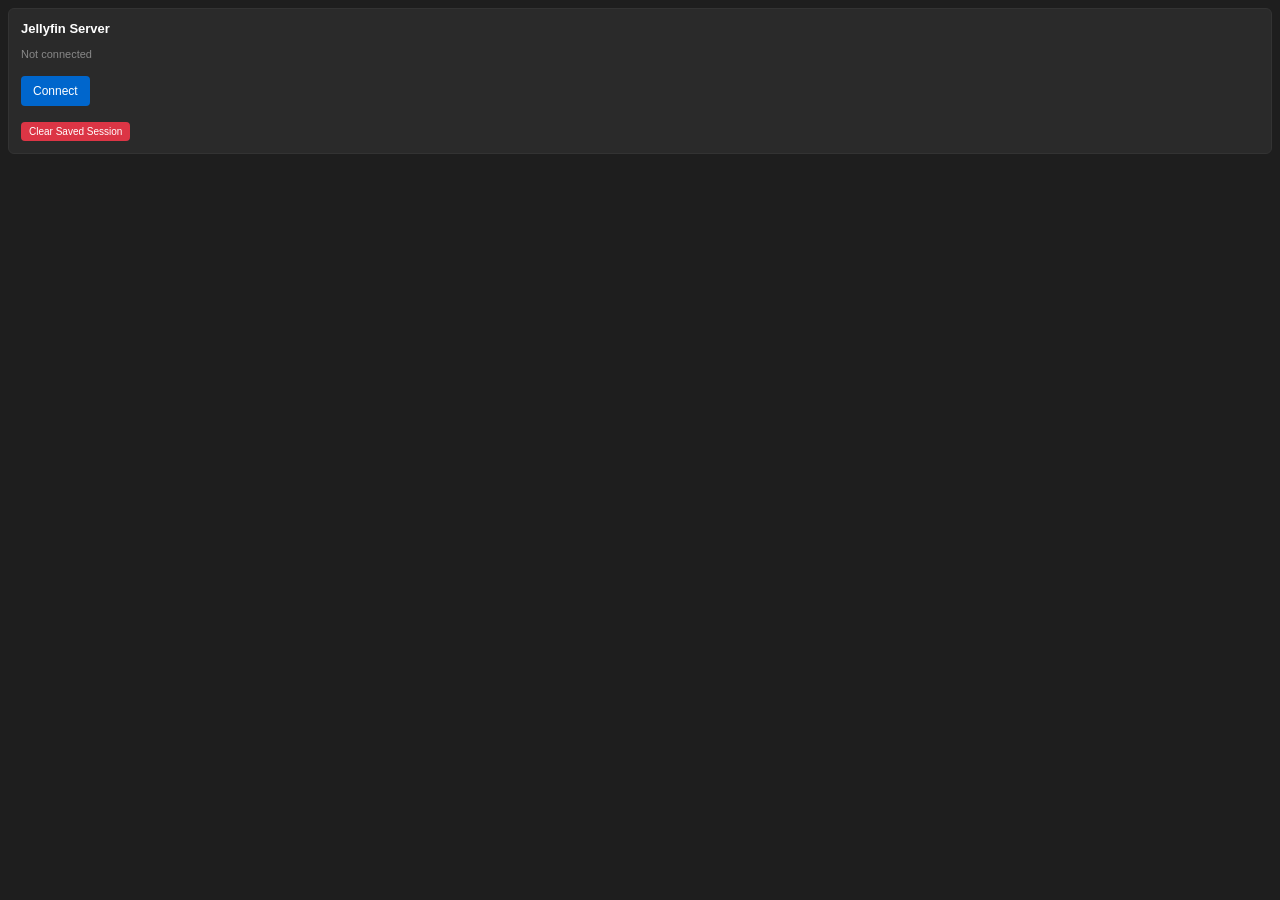
<file: src/ui/sidebar/index.html>
<!doctype html>
<html lang="en">
  <head>
    <meta charset="UTF-8" />
    <meta name="viewport" content="width=device-width, initial-scale=1.0" />
    <title>Jellyfin Browser</title>
    <link rel="stylesheet" href="sidebar.css" />
    <style>
      body {
        margin: 0;
        padding: 8px;
        font-family: -apple-system, BlinkMacSystemFont, 'Segoe UI', Roboto, sans-serif;
        font-size: 13px;
        background: #1e1e1e;
        color: #ffffff;
        overflow-x: hidden;
      }

      .container {
        display: flex;
        flex-direction: column;
        gap: 12px;
      }

      /* Server Management Section */
      .server-section {
        border: 1px solid #333;
        border-radius: 6px;
        padding: 12px;
        background: #2a2a2a;
      }

      .section-title {
        font-weight: 600;
        margin-bottom: 8px;
        color: #ffffff;
      }

      .server-controls {
        display: flex;
        flex-direction: column;
        gap: 8px;
      }

      .server-select {
        background: #3a3a3a;
        border: 1px solid #555;
        border-radius: 4px;
        color: #ffffff;
        padding: 6px 8px;
        font-size: 12px;
      }

      .server-status {
        font-size: 11px;
        color: #888;
        margin-top: 4px;
      }

      .server-status.connected {
        color: #4ade80;
      }

      .server-status.error {
        color: #ef4444;
      }

      .server-status.connecting {
        color: #f59e0b;
      }

      /* Login Section */
      .login-section {
        border: 1px solid #333;
        border-radius: 6px;
        padding: 12px;
        background: #2a2a2a;
      }

      .login-form {
        display: flex;
        flex-direction: column;
        gap: 8px;
      }

      .input-group {
        display: flex;
        flex-direction: column;
        gap: 4px;
      }

      .input-label {
        font-size: 11px;
        color: #ccc;
        font-weight: 500;
      }

      .text-input {
        background: #3a3a3a;
        border: 1px solid #555;
        border-radius: 4px;
        color: #ffffff;
        padding: 6px 8px;
        font-size: 12px;
      }

      .text-input:focus {
        outline: none;
        border-color: #0066cc;
      }

      .button {
        background: #0066cc;
        border: none;
        border-radius: 4px;
        color: #ffffff;
        padding: 8px 12px;
        font-size: 12px;
        cursor: pointer;
        font-weight: 500;
      }

      .button:hover {
        background: #0052a3;
      }

      .button.danger {
        background: #dc3545;
      }

      .button.danger:hover {
        background: #c82333;
      }

      .button.danger:disabled {
        background: #6c757d;
        cursor: not-allowed;
      }

      .button:disabled {
        background: #555;
        cursor: not-allowed;
      }

      .button.secondary {
        background: #555;
      }

      .button.secondary:hover {
        background: #666;
      }

      /* Search Section */
      .search-section {
        border: 1px solid #333;
        border-radius: 6px;
        padding: 12px;
        background: #2a2a2a;
      }

      .search-input {
        width: 100%;
        box-sizing: border-box;
      }

      /* Media List Section */
      .media-section {
        border: 1px solid #333;
        border-radius: 6px;
        padding: 12px;
        background: #2a2a2a;
        flex: 1;
      }

      .media-list {
        max-height: 400px;
        overflow-y: auto;
      }

      .media-item {
        display: flex;
        flex-direction: column;
        padding: 8px;
        border: 1px solid #444;
        border-radius: 4px;
        margin-bottom: 8px;
        cursor: pointer;
        background: #333;
      }

      .media-item:hover {
        background: #3a3a3a;
        border-color: #555;
      }

      .media-item.selected {
        background: #0066cc;
        border-color: #0066cc;
      }

      .media-title {
        font-weight: 500;
        font-size: 12px;
        margin-bottom: 2px;
      }

      .media-subtitle {
        font-size: 11px;
        color: #aaa;
        margin-bottom: 4px;
      }

      .media-meta {
        font-size: 10px;
        color: #888;
      }

      /* Episode Selection */
      .episode-section {
        border: 1px solid #333;
        border-radius: 6px;
        padding: 12px;
        background: #2a2a2a;
        display: none;
      }

      .season-select {
        margin-bottom: 8px;
      }

      .episode-list {
        max-height: 200px;
        overflow-y: auto;
      }

      .episode-item {
        padding: 6px 8px;
        border: 1px solid #444;
        border-radius: 4px;
        margin-bottom: 4px;
        cursor: pointer;
        background: #333;
        font-size: 11px;
      }

      .episode-item:hover {
        background: #3a3a3a;
      }

      .episode-item.selected {
        background: #0066cc;
      }

      .episode-item.unavailable {
        opacity: 0.6;
        color: #999;
        background: #2a2a2a;
      }

      .episode-item.unavailable:hover {
        background: #2a2a2a;
        cursor: not-allowed;
      }

      .unavailable-icon {
        color: #f59e0b;
        font-size: 12px;
        margin-left: 4px;
      }

      /* Tab Navigation */
      .tab-nav {
        display: flex;
        margin-bottom: 12px;
        border-bottom: 1px solid #333;
      }

      .tab-button {
        background: none;
        border: none;
        color: #888;
        padding: 8px 12px;
        cursor: pointer;
        font-size: 12px;
        border-bottom: 2px solid transparent;
      }

      .tab-button.active {
        color: #ffffff;
        border-bottom-color: #0066cc;
      }

      .tab-content {
        display: none;
      }

      .tab-content.active {
        display: block;
      }

      /* Loading and Error States */
      .loading {
        text-align: center;
        color: #888;
        padding: 20px;
        font-size: 12px;
      }

      .error {
        color: #ef4444;
        font-size: 11px;
        margin-top: 4px;
      }

      .empty-state {
        text-align: center;
        color: #888;
        padding: 20px;
        font-size: 12px;
      }

      /* Scrollbar styling */
      ::-webkit-scrollbar {
        width: 6px;
      }

      ::-webkit-scrollbar-track {
        background: #2a2a2a;
      }

      ::-webkit-scrollbar-thumb {
        background: #555;
        border-radius: 3px;
      }

      ::-webkit-scrollbar-thumb:hover {
        background: #666;
      }
    </style>
  </head>
  <body>
    <div class="container">
      <!-- Server Connection -->
      <div class="server-section">
        <div class="section-title">Jellyfin Server</div>
        <div class="server-controls">
          <div id="serverStatus" class="server-status">Not connected</div>
          <div style="display: flex; gap: 8px; margin-top: 8px">
            <button id="connectBtn" class="button primary">Connect</button>
            <button id="logoutBtn" class="button secondary" style="display: none">Logout</button>
          </div>
          <div style="margin-top: 8px">
            <button
              id="clearSessionBtn"
              class="button danger small"
              style="font-size: 10px; padding: 4px 8px"
            >
              Clear Saved Session
            </button>
          </div>
        </div>
      </div>

      <!-- Login Section -->
      <div id="loginSection" class="login-section" style="display: none">
        <div class="section-title">Login to Jellyfin</div>
        <div class="login-form">
          <div class="input-group">
            <label class="input-label" for="serverUrl">Server URL</label>
            <input
              type="text"
              id="serverUrl"
              class="text-input"
              placeholder="http://your-server:8096"
            />
          </div>
          <div class="input-group">
            <label class="input-label" for="username">Username</label>
            <input type="text" id="username" class="text-input" placeholder="Your username" />
          </div>
          <div class="input-group">
            <label class="input-label" for="password">Password</label>
            <input type="password" id="password" class="text-input" placeholder="Your password" />
          </div>
          <div id="loginError" class="error"></div>
          <button id="loginBtn" class="button">Login</button>
          <button id="cancelLoginBtn" class="button secondary">Cancel</button>
        </div>
      </div>

      <!-- Main Content Tabs -->
      <div id="mainContent" style="display: none">
        <div class="tab-nav">
          <button class="tab-button" data-tab="tvshows">TV Shows</button>
          <button class="tab-button" data-tab="movies">Movies</button>
          <button class="tab-button active" data-tab="recent">Recent</button>
          <button class="tab-button" data-tab="search">Search</button>
        </div>

        <!-- Recent Items Tab -->
        <div id="recentTab" class="tab-content active">
          <div class="media-section">
            <div class="section-title">Recently Added</div>
            <div id="recentList" class="media-grid"></div>
          </div>
        </div>

        <!-- Movies Tab -->
        <div id="moviesTab" class="tab-content">
          <div class="media-section">
            <div class="section-title">Movies</div>
            <div id="moviesGrid" class="media-grid"></div>
          </div>
        </div>

        <!-- TV Shows Tab -->
        <div id="tvshowsTab" class="tab-content">
          <div class="media-section">
            <div class="section-title">TV Shows</div>
            <div id="tvshowsGrid" class="media-grid"></div>
          </div>
        </div>

        <!-- Search Tab -->
        <div id="searchTab" class="tab-content">
          <div class="search-section">
            <div class="section-title">Search</div>
            <input
              type="text"
              id="searchInput"
              class="text-input search-input"
              placeholder="Search for movies, shows..."
            />
          </div>
          <div class="media-section">
            <div id="searchResults" class="media-list">
              <div class="empty-state">Enter a search term above</div>
            </div>
          </div>
        </div>
      </div>

      <!-- Episode Selection -->
      <div id="episodeSection" class="episode-section">
        <div class="section-title">Select Episode</div>
        <div class="input-group">
          <label class="input-label">Season</label>
          <select id="seasonSelect" class="server-select season-select">
            <option value="">Loading seasons...</option>
          </select>
        </div>
        <div id="episodeList" class="episode-list">
          <div class="loading">Select a season</div>
        </div>
        <div style="display: flex; gap: 8px; margin-top: 8px">
          <button id="playEpisodeBtn" class="button" disabled>Play Episode</button>
        </div>
        <button id="cancelEpisodeBtn" class="button secondary" style="margin-top: 8px">Back</button>
      </div>
    </div>

    <script>
      /**
       * Debug logging helper function
       * Only logs if debug logging is enabled in preferences
       */
      function debugLog(message) {
        if (iina?.preferences?.get?.('debug_logging')) {
          console.log('DEBUG: ' + message);
        }
      }
    </script>
    <script src="components/MediaCard.js"></script>
    <script src="components/MediaGrid.js"></script>
    <script src="components/RecentTab.js"></script>
    <script src="components/LibraryTab.js"></script>
    <script src="components/Authentication.js"></script>
    <script src="sidebar.js"></script>
  </body>
</html>
</file>
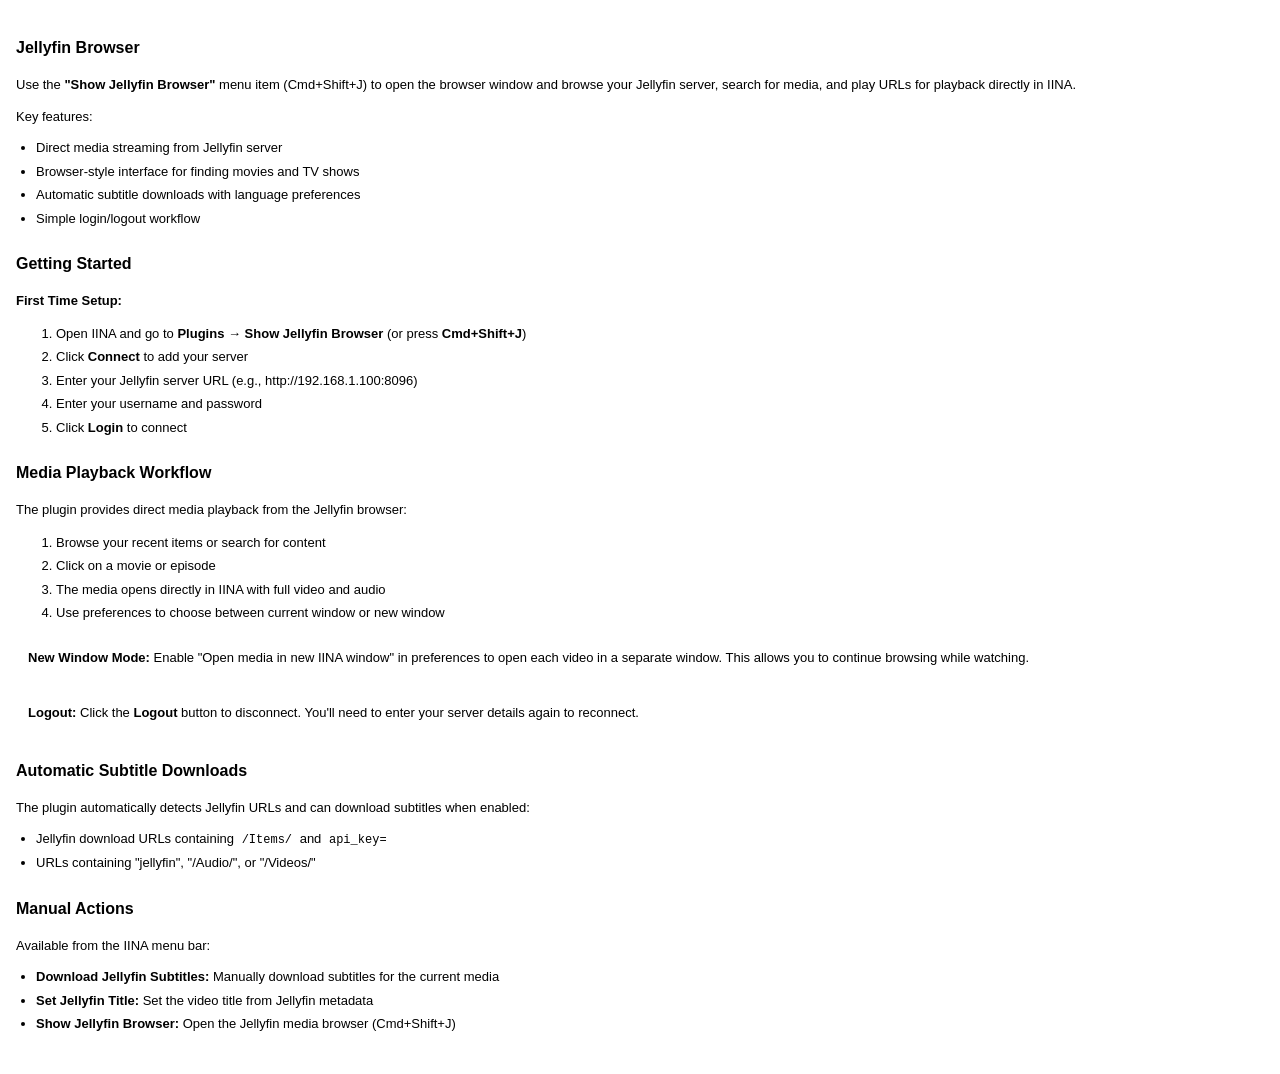
<file: help.html>
<!doctype html>
<html lang="en">
  <head>
    <meta charset="UTF-8" />
    <title>Jellyfin Plugin Help</title>
    <style>
      :root {
        color-scheme: light dark;
      }
      * {
        box-sizing: border-box;
      }

      html {
        margin: 0;
        padding: 0;
      }

      body {
        padding: 16px;
        margin: 0;
        font-size: 13px;
        font-family:
          -apple-system, BlinkMacSystemFont, 'Segoe UI', Roboto, Oxygen, Ubuntu, Cantarell,
          'Open Sans', 'Helvetica Neue', sans-serif;
        line-height: 1.5;
      }

      h1 {
        font-size: 18px;
        margin-bottom: 16px;
      }

      h2 {
        font-size: 16px;
        margin: 20px 0 10px 0;
        padding-bottom: 5px;
      }

      p {
        margin: 0 0 12px 0;
      }

      ul {
        margin: 8px 0;
        padding-left: 20px;
      }

      li {
        margin-bottom: 4px;
      }

      code {
        border-radius: 3px;
        padding: 2px 4px;
        font-family:
          'SF Mono', Monaco, 'Cascadia Code', 'Roboto Mono', Consolas, 'Courier New', monospace;
        font-size: 12px;
      }

      .section {
        margin-bottom: 24px;
      }

      .small {
        font-size: 11px;
      }

      .note {
        border-radius: 4px;
        padding: 12px;
        margin: 12px 0;
      }
    </style>
  </head>
  <body>
    <div class="section">
      <h2>Jellyfin Browser</h2>
      <p>
        Use the <strong>"Show Jellyfin Browser"</strong> menu item (Cmd+Shift+J) to open the browser
        window and browse your Jellyfin server, search for media, and play URLs for playback
        directly in IINA.
      </p>
      <p>Key features:</p>
      <ul>
        <li>Direct media streaming from Jellyfin server</li>
        <li>Browser-style interface for finding movies and TV shows</li>
        <li>Automatic subtitle downloads with language preferences</li>
        <li>Simple login/logout workflow</li>
      </ul>
    </div>

    <div class="section">
      <h2>Getting Started</h2>
      <p>
        <strong>First Time Setup:</strong>
      </p>
      <ol>
        <li>
          Open IINA and go to
          <strong>Plugins → Show Jellyfin Browser</strong> (or press <strong>Cmd+Shift+J</strong>)
        </li>
        <li>Click <strong>Connect</strong> to add your server</li>
        <li>Enter your Jellyfin server URL (e.g., http://192.168.1.100:8096)</li>
        <li>Enter your username and password</li>
        <li>Click <strong>Login</strong> to connect</li>
      </ol>
    </div>

    <div class="section">
      <h2>Media Playback Workflow</h2>
      <p>The plugin provides direct media playback from the Jellyfin browser:</p>
      <ol>
        <li>Browse your recent items or search for content</li>
        <li>Click on a movie or episode</li>
        <li>The media opens directly in IINA with full video and audio</li>
        <li>Use preferences to choose between current window or new window</li>
      </ol>

      <div class="note">
        <strong>New Window Mode:</strong> Enable "Open media in new IINA window" in preferences to
        open each video in a separate window. This allows you to continue browsing while watching.
      </div>

      <div class="note">
        <strong>Logout:</strong> Click the <strong>Logout</strong> button to disconnect. You'll need
        to enter your server details again to reconnect.
      </div>
    </div>

    <div class="section">
      <h2>Automatic Subtitle Downloads</h2>
      <p>The plugin automatically detects Jellyfin URLs and can download subtitles when enabled:</p>
      <ul>
        <li>
          Jellyfin download URLs containing <code>/Items/</code> and
          <code>api_key=</code>
        </li>
        <li>URLs containing "jellyfin", "/Audio/", or "/Videos/"</li>
      </ul>
    </div>

    <div class="section">
      <h2>Manual Actions</h2>
      <p>Available from the IINA menu bar:</p>
      <ul>
        <li>
          <strong>Download Jellyfin Subtitles:</strong> Manually download subtitles for the current
          media
        </li>
        <li><strong>Set Jellyfin Title:</strong> Set the video title from Jellyfin metadata</li>
        <li>
          <strong>Show Jellyfin Browser:</strong> Open the Jellyfin media browser (Cmd+Shift+J)
        </li>
      </ul>
    </div>
  </body>
</html>
</file>
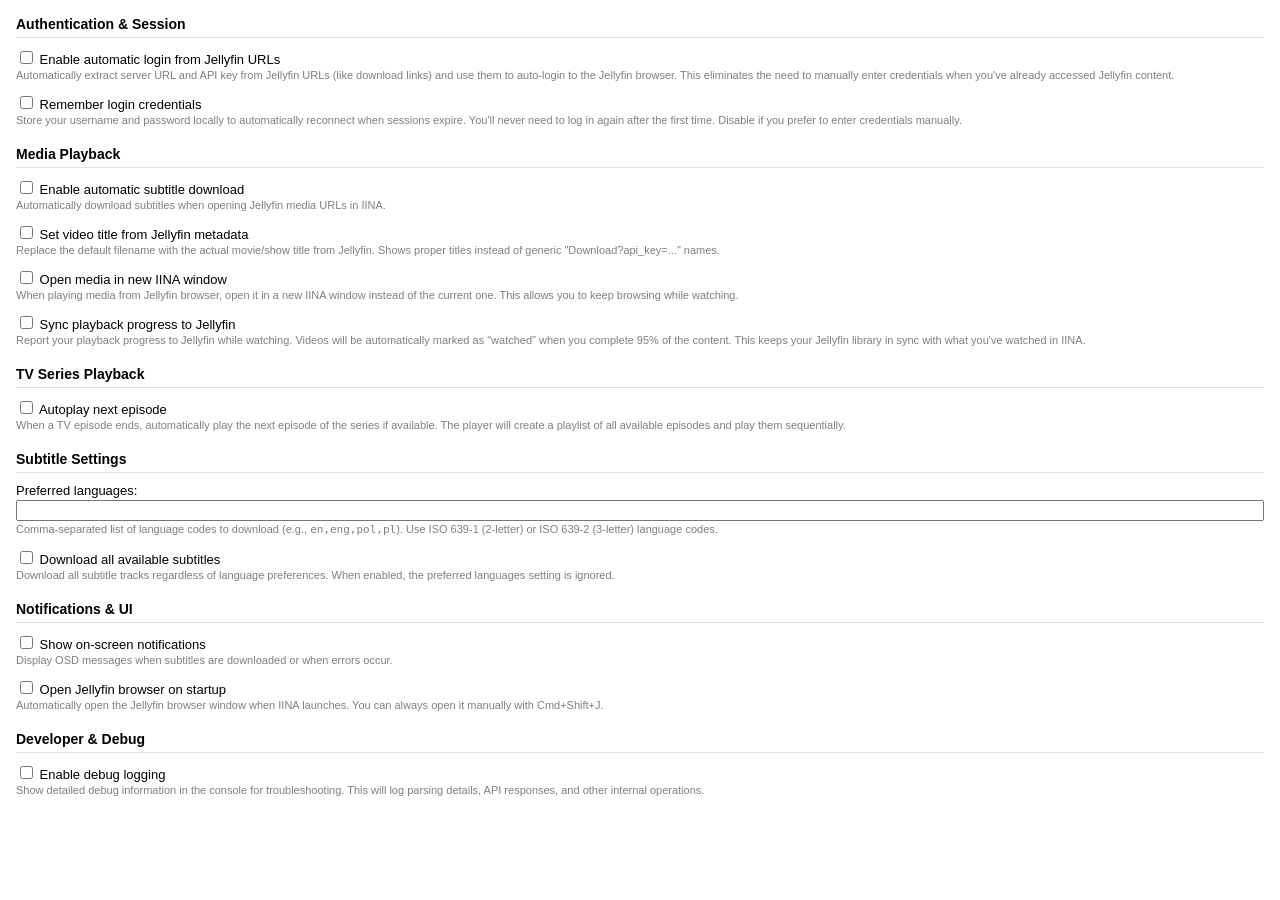
<file: pref.html>
<!doctype html>
<html lang="en">
  <head>
    <meta charset="UTF-8" />
    <title>Jellyfin Plugin Preferences</title>
    <style>
      * {
        box-sizing: border-box;
      }

      html {
        margin: 0;
        padding: 0;
      }

      body {
        padding: 16px;
        margin: 0;
        font-size: 13px;
        font-family:
          -apple-system, BlinkMacSystemFont, 'Segoe UI', Roboto, Oxygen, Ubuntu, Cantarell,
          'Open Sans', 'Helvetica Neue', sans-serif;
      }

      p {
        margin: 0;
      }

      small,
      .small {
        font-size: 11px;
      }

      .secondary {
        color: rgba(0, 0, 0, 0.5);
      }

      .pref-section {
        margin-bottom: 12px;
      }

      .pref-help {
        margin-top: 2px;
      }

      .section-header {
        font-weight: bold;
        font-size: 14px;
        margin: 20px 0 10px 0;
        padding-bottom: 5px;
        border-bottom: 1px solid #e0e0e0;
      }

      .section-header:first-child {
        margin-top: 0;
      }
    </style>
  </head>

  <body>
    <div class="section-header">Authentication & Session</div>

    <div class="pref-section">
      <label>
        <input type="checkbox" data-type="bool" data-pref-key="auto_login_enabled" />
        Enable automatic login from Jellyfin URLs
      </label>
      <p class="small secondary pref-help">
        Automatically extract server URL and API key from Jellyfin URLs (like download links) and
        use them to auto-login to the Jellyfin browser. This eliminates the need to manually enter
        credentials when you've already accessed Jellyfin content.
      </p>
    </div>

    <div class="pref-section">
      <label>
        <input type="checkbox" data-type="bool" data-pref-key="jellyfin_persist_credentials" />
        Remember login credentials
      </label>
      <p class="small secondary pref-help">
        Store your username and password locally to automatically reconnect when sessions expire.
        You'll never need to log in again after the first time. Disable if you prefer to enter
        credentials manually.
      </p>
    </div>

    <div class="section-header">Media Playback</div>

    <div class="pref-section">
      <label>
        <input type="checkbox" data-type="bool" data-pref-key="auto_download_enabled" />
        Enable automatic subtitle download
      </label>
      <p class="small secondary pref-help">
        Automatically download subtitles when opening Jellyfin media URLs in IINA.
      </p>
    </div>

    <div class="pref-section">
      <label>
        <input type="checkbox" data-type="bool" data-pref-key="set_video_title" />
        Set video title from Jellyfin metadata
      </label>
      <p class="small secondary pref-help">
        Replace the default filename with the actual movie/show title from Jellyfin. Shows proper
        titles instead of generic "Download?api_key=..." names.
      </p>
    </div>

    <div class="pref-section">
      <label>
        <input type="checkbox" data-type="bool" data-pref-key="open_in_new_window" />
        Open media in new IINA window
      </label>
      <p class="small secondary pref-help">
        When playing media from Jellyfin browser, open it in a new IINA window instead of the
        current one. This allows you to keep browsing while watching.
      </p>
    </div>

    <div class="pref-section">
      <label>
        <input type="checkbox" data-type="bool" data-pref-key="sync_playback_progress" />
        Sync playback progress to Jellyfin
      </label>
      <p class="small secondary pref-help">
        Report your playback progress to Jellyfin while watching. Videos will be automatically
        marked as "watched" when you complete 95% of the content. This keeps your Jellyfin library
        in sync with what you've watched in IINA.
      </p>
    </div>

    <div class="section-header">TV Series Playback</div>

    <div class="pref-section">
      <label>
        <input type="checkbox" data-type="bool" data-pref-key="autoplay_next_episode" />
        Autoplay next episode
      </label>
      <p class="small secondary pref-help">
        When a TV episode ends, automatically play the next episode of the series if available. The
        player will create a playlist of all available episodes and play them sequentially.
      </p>
    </div>

    <div class="section-header">Subtitle Settings</div>

    <div class="pref-section">
      <label>
        Preferred languages:
        <input
          type="text"
          data-pref-key="preferred_languages"
          style="width: 100%; margin-top: 2px"
        />
      </label>
      <p class="small secondary pref-help">
        Comma-separated list of language codes to download (e.g.,
        <code>en,eng,pol,pl</code>). Use ISO 639-1 (2-letter) or ISO 639-2 (3-letter) language
        codes.
      </p>
    </div>

    <div class="pref-section">
      <label>
        <input type="checkbox" data-type="bool" data-pref-key="download_all_subtitles" />
        Download all available subtitles
      </label>
      <p class="small secondary pref-help">
        Download all subtitle tracks regardless of language preferences. When enabled, the preferred
        languages setting is ignored.
      </p>
    </div>

    <div class="section-header">Notifications & UI</div>

    <div class="pref-section">
      <label>
        <input type="checkbox" data-type="bool" data-pref-key="show_notifications" />
        Show on-screen notifications
      </label>
      <p class="small secondary pref-help">
        Display OSD messages when subtitles are downloaded or when errors occur.
      </p>
    </div>

    <div class="pref-section">
      <label>
        <input type="checkbox" data-type="bool" data-pref-key="auto_open_browser" />
        Open Jellyfin browser on startup
      </label>
      <p class="small secondary pref-help">
        Automatically open the Jellyfin browser window when IINA launches. You can always open it
        manually with Cmd+Shift+J.
      </p>
    </div>

    <div class="section-header">Developer & Debug</div>

    <div class="pref-section">
      <label>
        <input type="checkbox" data-type="bool" data-pref-key="debug_logging" />
        Enable debug logging
      </label>
      <p class="small secondary pref-help">
        Show detailed debug information in the console for troubleshooting. This will log parsing
        details, API responses, and other internal operations.
      </p>
    </div>
  </body>
</html>
</file>
<file: src/ui/sidebar/sidebar.css>
/* Additional styling for Jellyfin sidebar */

/* Custom scrollbar for better dark theme integration */
::-webkit-scrollbar {
  width: 8px;
}

::-webkit-scrollbar-track {
  background: #1e1e1e;
  border-radius: 4px;
}

::-webkit-scrollbar-thumb {
  background: #555;
  border-radius: 4px;
  border: 1px solid #333;
}

::-webkit-scrollbar-thumb:hover {
  background: #666;
}

/* Loading animation */
@keyframes spin {
  0% {
    transform: rotate(0deg);
  }
  100% {
    transform: rotate(360deg);
  }
}

.loading::before {
  content: '⏳ ';
  display: inline-block;
  animation: spin 1s linear infinite;
}

/* Better focus states for accessibility */
.text-input:focus,
.server-select:focus,
.season-select:focus {
  outline: 2px solid #0066cc;
  outline-offset: 1px;
}

/* Media item hover effects */
.media-item {
  transition: all 0.2s ease;
}

.media-item:hover {
  transform: translateY(-1px);
  box-shadow: 0 2px 8px rgba(0, 102, 204, 0.2);
}

/* Button hover effects */
.button {
  transition: all 0.2s ease;
}

.button:active {
  transform: translateY(1px);
}

/* Error state styling */
.error::before {
  content: '⚠️ ';
}

/* Success state styling */
.server-status.connected::before {
  content: '✅ ';
}

/* Connection indicator */
.server-status.connecting::before {
  content: '🔄 ';
  animation: spin 1s linear infinite;
}

/* Episode list improvements */
.episode-item {
  transition: all 0.15s ease;
}

.episode-item:hover {
  transform: translateX(4px);
}

/* Tab button improvements */
.tab-button {
  transition: all 0.2s ease;
}

.tab-button:hover {
  background: rgba(255, 255, 255, 0.05);
}

/* Media type badges */
.media-meta {
  background: #444;
  padding: 2px 6px;
  border-radius: 3px;
  display: inline-block;
  margin-top: 4px;
}

/* Empty state improvements */
.empty-state {
  opacity: 0.7;
  font-style: italic;
}

/* Form improvements */
.input-group {
  position: relative;
}

.text-input:valid {
  border-color: #4ade80;
}

.text-input:invalid:not(:placeholder-shown) {
  border-color: #ef4444;
}

/* Responsive improvements for smaller sidebars */
@media (max-width: 300px) {
  .server-controls {
    gap: 6px;
  }

  .container {
    gap: 8px;
  }

  .section-title {
    font-size: 12px;
  }
}

/* =================================
   Media Grid Styles
   ================================= */

.media-grid {
  display: grid;
  grid-template-columns: repeat(auto-fill, minmax(100px, 1fr));
  gap: 12px;
  padding: 8px 0;
}

/* Grid loading state */
.media-grid__loading {
  grid-column: 1 / -1;
  display: flex;
  flex-direction: column;
  align-items: center;
  justify-content: center;
  padding: 40px 20px;
  color: #888;
}

.media-grid__spinner {
  width: 32px;
  height: 32px;
  border: 3px solid #444;
  border-top-color: #0066cc;
  border-radius: 50%;
  animation: spin 0.8s linear infinite;
}

.media-grid__spinner--small {
  width: 16px;
  height: 16px;
  border-width: 2px;
}

.media-grid__loading-text {
  margin-top: 12px;
  font-size: 12px;
}

/* Grid error state */
.media-grid__error {
  grid-column: 1 / -1;
  display: flex;
  flex-direction: column;
  align-items: center;
  justify-content: center;
  padding: 40px 20px;
  text-align: center;
}

.media-grid__error-icon {
  font-size: 32px;
  margin-bottom: 12px;
}

.media-grid__error-message {
  color: #ef4444;
  font-size: 12px;
  margin-bottom: 16px;
}

.media-grid__retry-btn {
  font-size: 12px;
}

/* Grid empty state */
.media-grid__empty {
  grid-column: 1 / -1;
  display: flex;
  flex-direction: column;
  align-items: center;
  justify-content: center;
  padding: 40px 20px;
  text-align: center;
  color: #888;
}

.media-grid__empty-icon {
  font-size: 32px;
  margin-bottom: 12px;
  opacity: 0.5;
}

.media-grid__empty-message {
  font-size: 12px;
  font-style: italic;
}

/* Load more indicator */
.media-grid__load-more {
  grid-column: 1 / -1;
  display: flex;
  align-items: center;
  justify-content: center;
  gap: 8px;
  padding: 16px;
  color: #888;
  font-size: 11px;
}

/* Sentinel for infinite scroll (invisible) */
.media-grid__sentinel {
  grid-column: 1 / -1;
  height: 1px;
}

/* =================================
   Media Card Styles
   ================================= */

.media-card {
  display: flex;
  flex-direction: column;
  background: #2a2a2a;
  border-radius: 6px;
  overflow: hidden;
  cursor: pointer;
  transition: all 0.2s ease;
  border: 2px solid transparent;
}

.media-card:hover {
  transform: translateY(-2px);
  box-shadow: 0 4px 12px rgba(0, 0, 0, 0.3);
  border-color: #444;
}

.media-card--selected {
  border-color: #0066cc;
  box-shadow: 0 0 0 2px rgba(0, 102, 204, 0.3);
}

/* Card poster container */
.media-card__poster {
  position: relative;
  width: 100%;
  padding-top: 150%; /* 2:3 aspect ratio */
  background: #1e1e1e;
  overflow: hidden;
}

.media-card__image {
  position: absolute;
  top: 0;
  left: 0;
  width: 100%;
  height: 100%;
  object-fit: cover;
  transition: transform 0.2s ease;
}

.media-card:hover .media-card__image {
  transform: scale(1.05);
}

/* Placeholder for missing images */
.media-card__placeholder {
  position: absolute;
  top: 0;
  left: 0;
  width: 100%;
  height: 100%;
  display: flex;
  align-items: center;
  justify-content: center;
  background: linear-gradient(135deg, #2a2a2a 0%, #1e1e1e 100%);
}

.media-card__placeholder-icon {
  font-size: 32px;
  opacity: 0.5;
}

/* Year badge (top-left) */
.media-card__year {
  position: absolute;
  top: 6px;
  left: 6px;
  background: rgba(0, 0, 0, 0.7);
  color: #fff;
  font-size: 10px;
  padding: 2px 6px;
  border-radius: 3px;
  font-weight: 500;
}

/* Type badge (bottom-right) */
.media-card__badge {
  position: absolute;
  bottom: 6px;
  right: 6px;
  background: #0066cc;
  color: #fff;
  font-size: 9px;
  padding: 2px 6px;
  border-radius: 3px;
  font-weight: 600;
  text-transform: uppercase;
}

/* Card title */
.media-card__title {
  padding: 8px;
  font-size: 11px;
  font-weight: 500;
  color: #fff;
  line-height: 1.3;
  /* 2-line clamp */
  display: -webkit-box;
  -webkit-line-clamp: 2;
  -webkit-box-orient: vertical;
  overflow: hidden;
  text-overflow: ellipsis;
  min-height: calc(11px * 1.3 * 2 + 16px); /* 2 lines + padding */
}

/* Responsive adjustments for grid */
@media (max-width: 250px) {
  .media-grid {
    grid-template-columns: repeat(auto-fill, minmax(80px, 1fr));
    gap: 8px;
  }

  .media-card__title {
    font-size: 10px;
    padding: 6px;
  }

  .media-card__year,
  .media-card__badge {
    font-size: 8px;
    padding: 1px 4px;
  }
}

@media (min-width: 400px) {
  .media-grid {
    grid-template-columns: repeat(auto-fill, minmax(120px, 1fr));
  }
}
</file>
